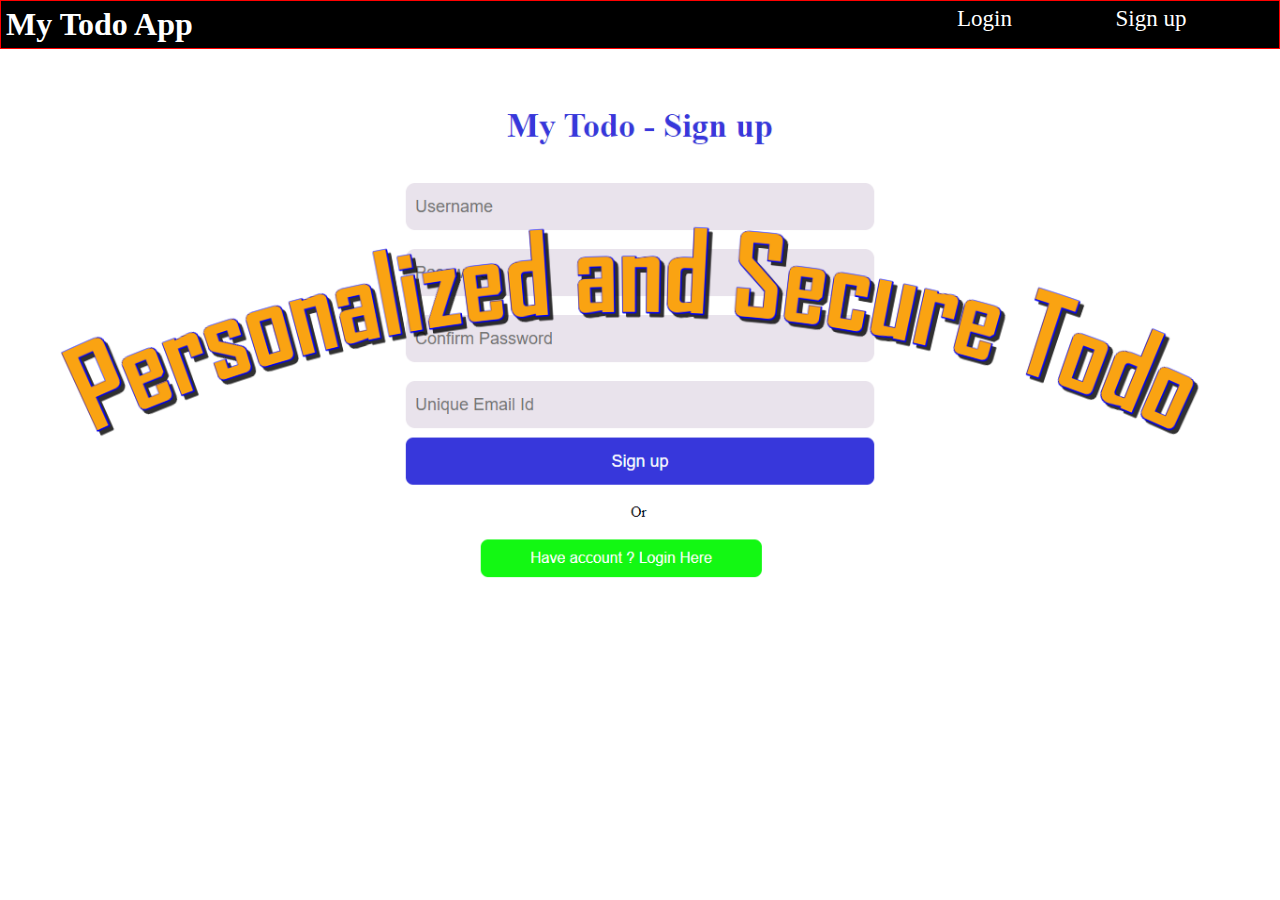
<file: index.html>
<!DOCTYPE html>
<html lang="en">

<head>
    <meta charset="UTF-8">
    <meta http-equiv="X-UA-Compatible" content="IE=edge">
    <meta name="viewport" content="width=device-width, initial-scale=1.0">
    <title>Home | TodoList</title>
    <link rel="stylesheet" href="./assets/css/home.css">
</head>

<body>

    <header>
        <div id="container">
            <div>
                <h1><a href="./index.html">My Todo App</a> </h1>
            </div>
            <div>
                <a href="./login.html">
                    <p>Login</p>
                </a>
            </div>
            <div>
                <a href="./signup.html">
                    <p>Sign up</p>
                </a>
            </div>
        </div>
    </header>

    <main>
        <div id="imageBox">
            <img id="img" src="./assets/images/img1.png" alt="slideShow images">
        </div>
    </main>

    <script src="./src/jsFiles/home.js"></script>
</body>

</html>
</file>
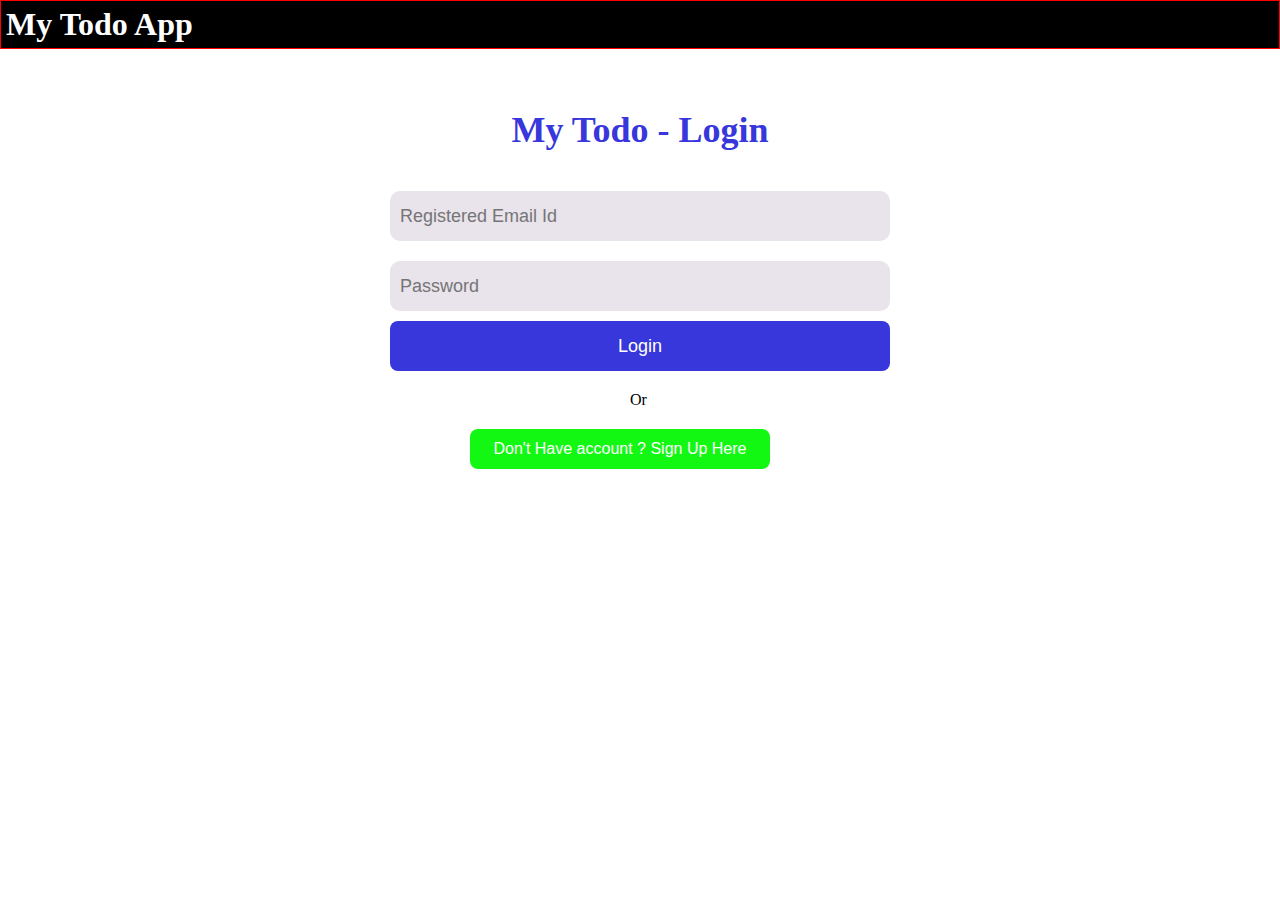
<file: login.html>
<!DOCTYPE html>
<html lang="en">

<head>
    <meta charset="UTF-8">
    <meta http-equiv="X-UA-Compatible" content="IE=edge">
    <meta name="viewport" content="width=device-width, initial-scale=1.0">
    <title>Login | My Todo App</title>
    <link rel="stylesheet" href="./assets/css/signup.css">
</head>

<body>

    <div id="head">
        <h1><a href="./index.html">My Todo App</a> </h1>
    </div>


    <div class="container">
        <div class="blue">
            <h1>My Todo - Login</h1>
        </div>
        <div>
            <p style="color: red;" id="para"></p>
        </div>
        <form action="">
            


                <div class="inp1">
                    <input type="email" id="inp1" placeholder="Registered Email Id">
                </div>
                <div class="inp2">
                    <input type="password" id="inp2" placeholder="Password">
                </div>

                <div class="btn">
                    <button id="btn">Login</button>
                </div>

            

        </form>
        <div id="or">
            Or
        </div>

        <div class="line">
            <a href="./signup.html"><button id="lastBtn">Don't Have account ? Sign Up Here</button></a>
        </div>
    </div>

    <script src="./src/jsFiles/login.js"></script>
</body>

</html>
</file>
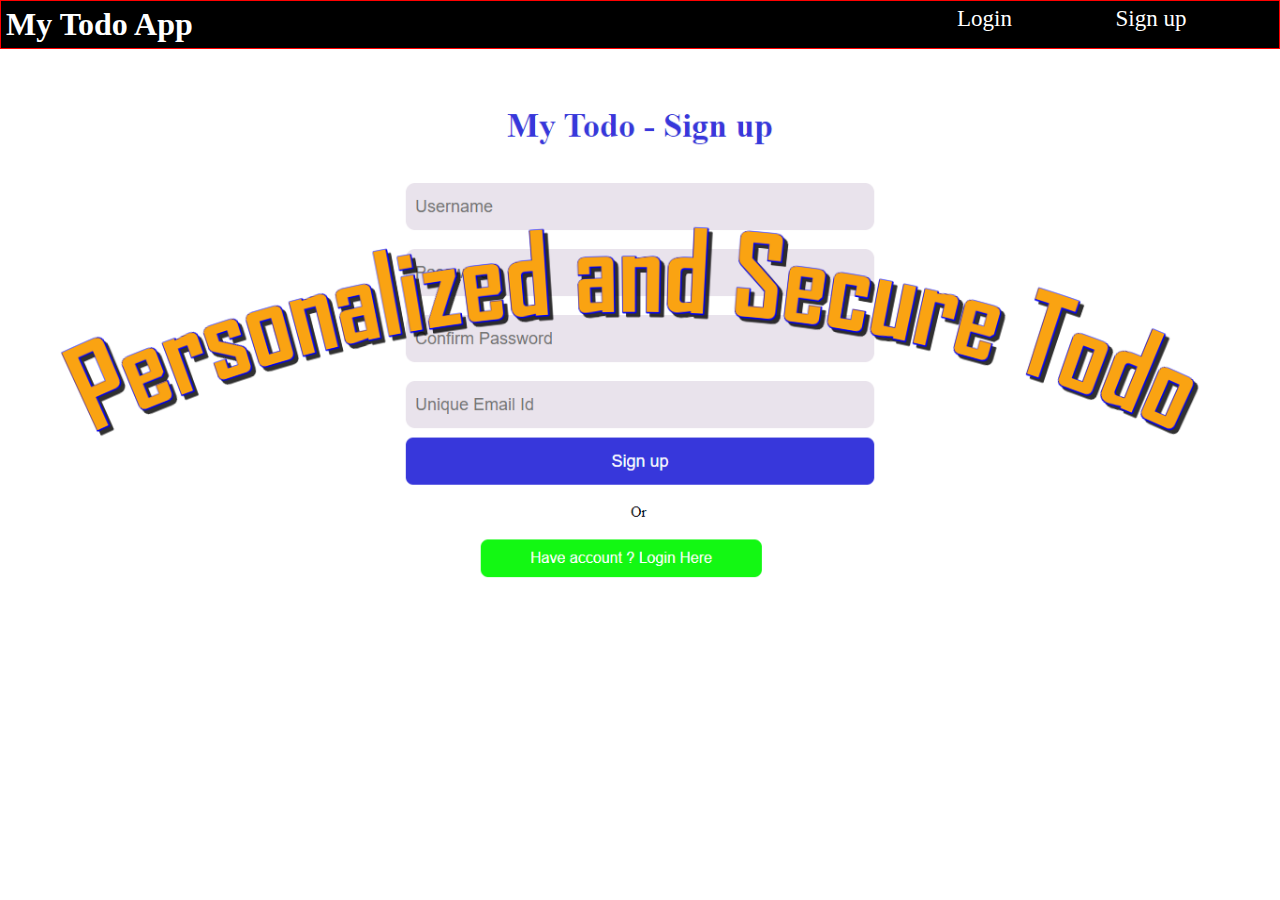
<file: main.html>
<!DOCTYPE html>
<html lang="en">

<head>
    <meta charset="UTF-8">
    <meta http-equiv="X-UA-Compatible" content="IE=edge">
    <meta name="viewport" content="width=device-width, initial-scale=1.0">
    <title>Todo List</title>
    <link rel="stylesheet" href="https://cdnjs.cloudflare.com/ajax/libs/font-awesome/6.1.2/css/all.min.css"
        integrity="sha512-1sCRPdkRXhBV2PBLUdRb4tMg1w2YPf37qatUFeS7zlBy7jJI8Lf4VHwWfZZfpXtYSLy85pkm9GaYVYMfw5BC1A=="
        crossorigin="anonymous" referrerpolicy="no-referrer" />
    <link rel="stylesheet" href="./assets/css/style.css">
</head>

<body>
    <div class="grid">
        <div>
            <h1><a href="./index.html" id="head">My Todo App</a></h1>
        </div>
        <div>
            <a id="logout">Logout</a>
        </div>
    </div>


    <div class="container">
        <div class="smallContainer">
            <div class="smallGrid">
                <div>
                    <h3 id="day"></h3>
                    <h3 id="fullDate"></h3>
                </div>
                <div id="username">
                </div>
            </div>



            <p id="para"></p>
            <form>
                <input type="text" id="input" placeholder="Your Todo" autocomplete="off" autofocus>
                <button type="submit" id="addBtn">+</button>
            </form>

            <p> You have<span id="num">0</span>pending items</p>

            <ul id="list">

            </ul>

        </div>
    </div>

    <script src="./src/jsFiles/date.js"></script>
    <script src="./src/jsFiles/main.js"></script>
</body>

</html>
</file>
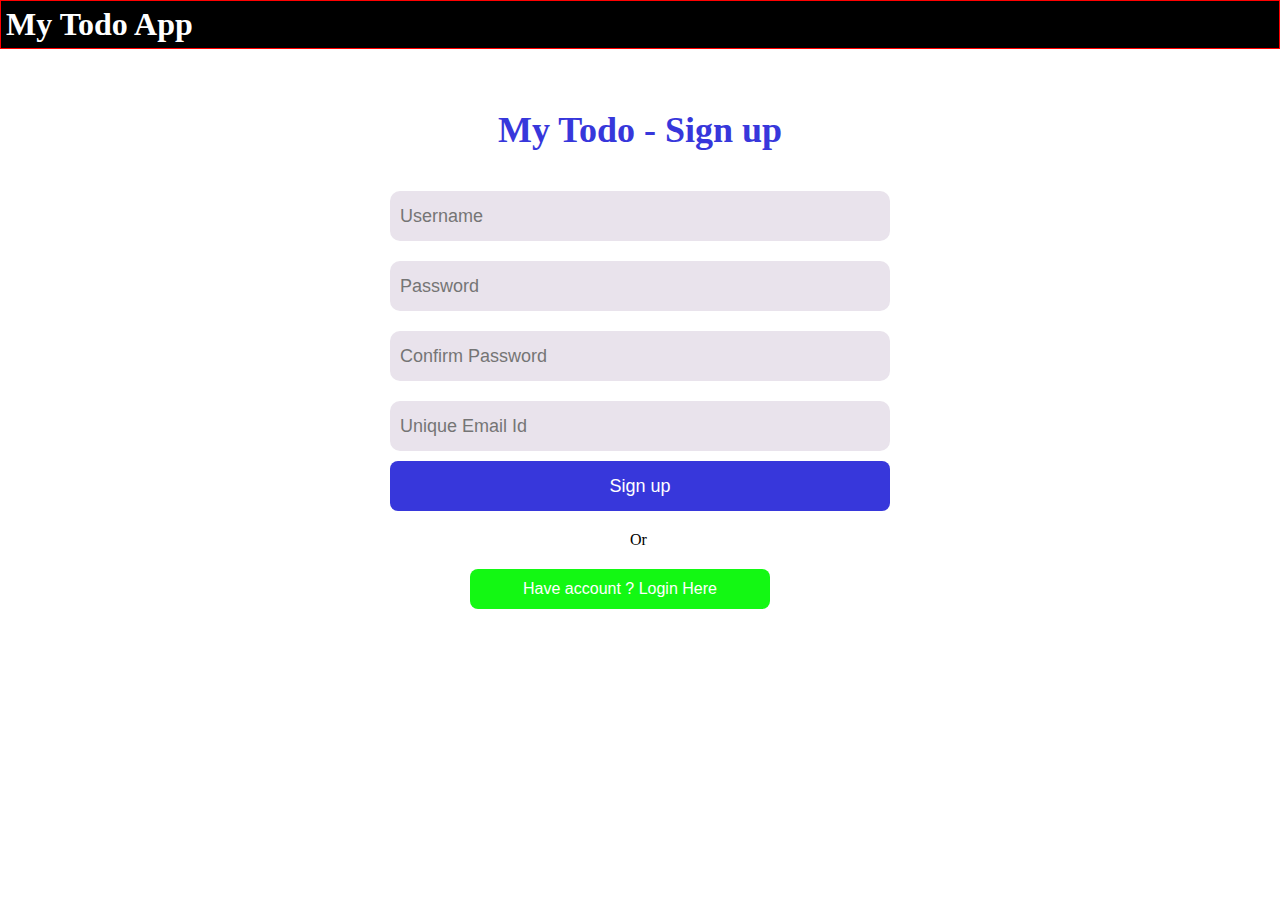
<file: signup.html>
<!DOCTYPE html>
<html lang="en">

<head>
    <meta charset="UTF-8">
    <meta http-equiv="X-UA-Compatible" content="IE=edge">
    <meta name="viewport" content="width=device-width, initial-scale=1.0">
    <title>Sign up | My Todo App</title>
    <link rel="stylesheet" href="./assets/css/signup.css">
</head>

<body>
    <div id="head">
        <h1><a href="./index.html">My Todo App</a> </h1>
    </div>

    <div class="container">
        <div class="blue">
            <h1>My Todo - Sign up</h1>
        </div>
        <div>
            <p style="color: red;" id="para"></p>
        </div>
        <form action="">
            <div class="inp1">
                <input type="text" id="inp1" placeholder="Username">
            </div>
            <div class="inp2">
                <input type="password" id="inp2" placeholder="Password">
            </div>
            <div class="inp3">
                <input type="password" id="inp3" placeholder="Confirm Password">
            </div>
            <div class="inp4">
                <input type="email" id="inp4" placeholder="Unique Email Id">
            </div>
            <div class="btn">
                <button id="btn">Sign up</button>
            </div>

        </form>

        <div id="or">
            Or
        </div>

        <div class="line">
            <a href="./login.html"><button id="lastBtn">Have account ? Login Here</button></a>
        </div>
    </div>

    <script src="./src/jsFiles/signup.js"></script>

</body>

</html>
</file>
<file: assets/css/home.css>
* {
    margin: 0;
    padding: 0;
    box-sizing: border-box;

}

#img {
    width: 100%;
    height: 530px;
}

#container {
    display: grid;
    background-color: black;
    grid-template-rows: 1fr;
    grid-template-columns: 6fr 1fr 1fr;
    border: 1px solid red;
    padding: 5px;
    color: white;
}

p {
    font-size: 23px;
    color: white;
}

a {
    text-decoration: none;
    color: white;
}


@media screen and (max-width: 582px) {
    #container {
        grid-template-columns: 3fr 1fr 1fr;
    }

    p {
        font-size: 18px;
        color: white;
    }

    a {
        font-size: 25px;
    }

    #img {
        width: 100%;
        height: 260px;
    }

}
</file>
<file: assets/css/signup.css>
* {
    margin: 0;
    padding: 0;
    box-sizing: border-box;
    overflow-x: hidden;
}

.container {
    display: grid;
    justify-content: center;
    margin-top: 30px;
}

.blue {
    color: rgb(55, 55, 219);
    margin: 30px auto;
    font-size: large;
}

#btn {
    background-color: rgb(55, 55, 219);
    color: white;
    width: 500px;
    font-size: 18px;
    height: 50px;
    border: none;
    cursor: pointer;
    border-radius: 8px;
    margin-left: 10px;
}


input {
    padding: 10px;
    font-size: 18px;
    border: none;
    outline: none;
    background-color: rgb(233, 227, 236);
    border-radius: 10px;
    margin: 10px;
    width: 500px;
    height: 50px;
}

a {
    text-decoration: none;
    color: black;
}

.line {
    margin-top: 20px;
    margin-left: 10px;
}

#lastBtn {
    border: none;
    background-color: rgb(19, 248, 19);
    width: 300px;
    cursor: pointer;
    height: 40px;
    color: white;
    font-size: 16px;
    border-radius: 8px;
    margin-left: 80px;
}

#or {
    margin-left: 250px;
    margin-top: 20px;
}

#head {
    border: 1px solid red;
    padding: 5px;
    background-color: black;
}

#head a {
    color: white;
}

@media screen and (max-width : 519px) {

    #btn {
        width: 20rem;
    }


    input {
        width: 20rem;
    }

    #lastBtn {
        margin-left: 20px;
    }

    #or {
        margin-left: 170px;
        margin-top: 20px;
    }

    
}
</file>
<file: assets/css/style.css>
* {
    margin: 0;
    padding: 0;
    font-size: 20px;
    overflow-x: hidden;
}

.container {
    border: 1px solid rgb(243, 115, 69);
    min-height: 570px;
    width: 600px;
    background-color: rgb(243, 115, 69);
    margin: auto;
    margin-top: 30px;
}

.smallContainer {
    border: 1px solid whitesmoke;
    min-height: 510px;
    width: 500px;
    background-color: whitesmoke;
    margin: auto;
    margin-top: 30px;
}

h3 {
    margin: 10px;
    color: rgb(255, 51, 0);
}

ul {
    list-style: none;
    padding: 10px;
}

#num {
    font-size: 21px;
}

li {
    border: 1px solid rgb(149, 241, 209);
    padding: 10px;
    background-color: rgb(214, 245, 234);
    word-wrap: break-word;
}

span {
    margin-left: 10px;
    margin-right: 10px;
}

p {
    margin: 5px;
    padding: 5px;
}

input {
    margin-left: 50px;
    font-size: 25px;
    padding: 5px;
}

button {
    border: none;
    font-size: 50px;
    margin-left: 10px;
    font-weight: bold;
    cursor: pointer;

}

.trash {
    color: rgb(179, 245, 222);
    float: left;
}

.trash :hover {
    color: red;
    cursor: pointer;
}

#para {
    color: red;
    font-size: 15px;
}

.edit {
    float: right;
    cursor: pointer;
}

#form {
    display: flex;
    flex-direction: column;
    padding: 10px;
}

#form button {
    font-size: 25px;
    width: 110px;
    height: 40px;
}

a {
    text-decoration: none;
    color: black;
}

#head {
    font-size: 35px;
    color: white;
}

#logout {
    font-size: 25px;
    color: white;
}

.grid {
    display: grid;
    grid-template-columns: 6fr 1fr;
    grid-template-rows: 1fr;
    border: 1px solid red;
    background-color: black;
    padding: 5px;

}

.grid div a {
    cursor: pointer;
}

#username {
    color: white;
    margin-top: 15px;
    margin-right: 25px;
    font-size: 25px;
    margin: auto;
}

.smallGrid {
    display: grid;
    grid-template-columns: 2fr 3fr;
    background-color: black;
}

@media screen and (max-width :614px) {
    body {
        width: max-content;
    }

    .container {
        width: 500px;
        margin-top: 80px;
    }

    #head {
        font-size: 30px;
    }

    #logout {
        font-size: 20px;

    }

}

#cancel{
    cursor: pointer;
    font-size: 30px;
}
</file>
